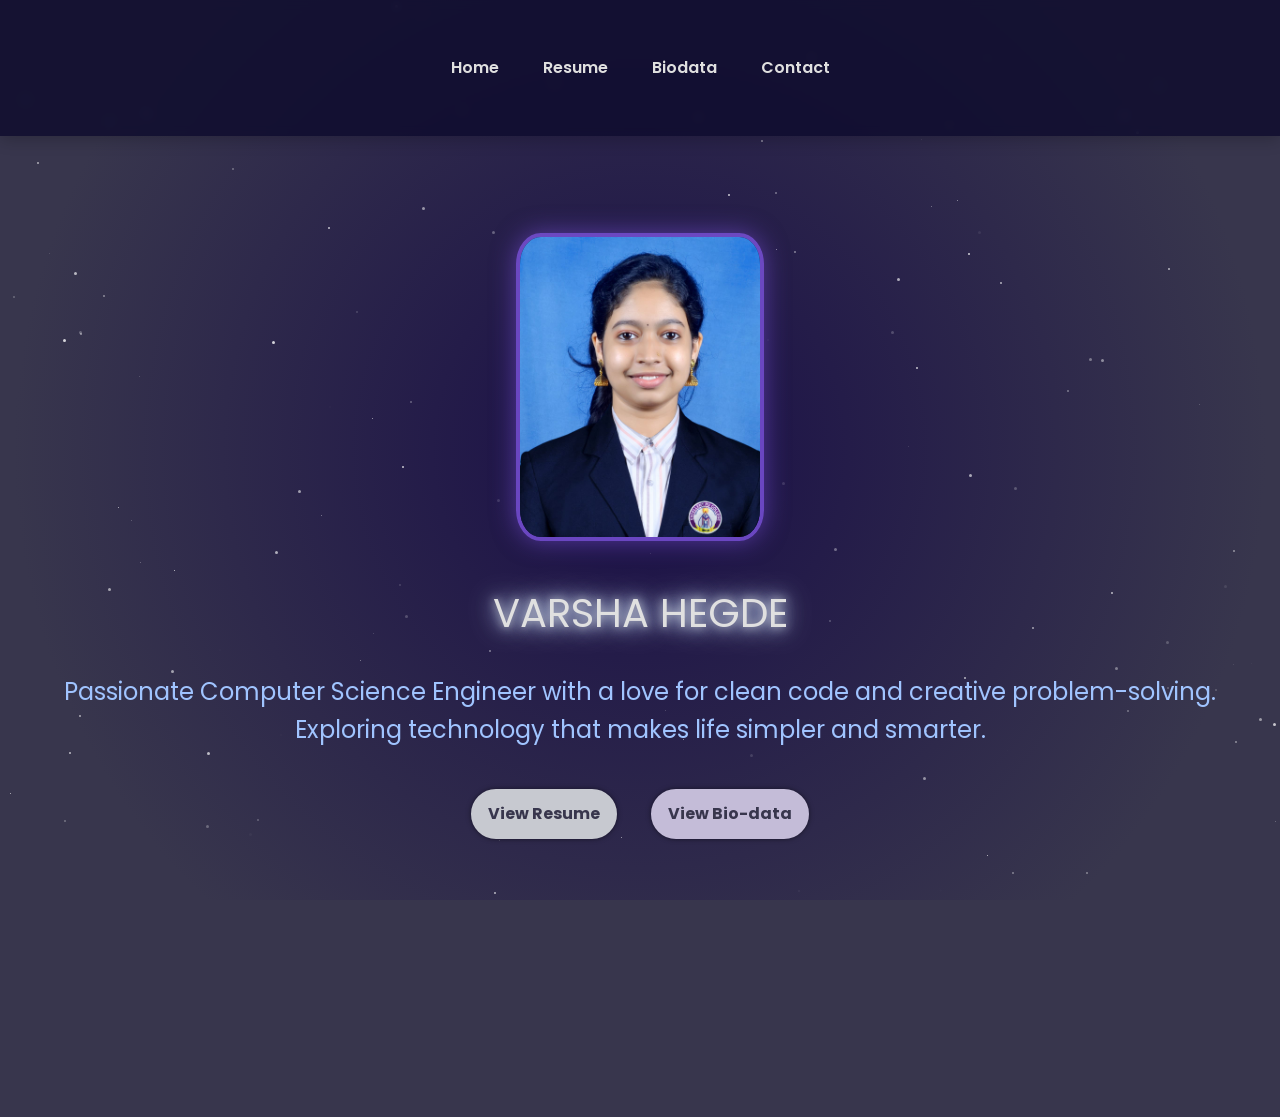
<file: index.html>
<!DOCTYPE html>
<html lang="en">
  <head>
    <meta charset="UTF-8" />
    <meta name="viewport" content="width=device-width, initial-scale=1.0" />
    <title>Varsha Hegde | Portfolio</title>
    <link rel="stylesheet" href="styles.css" />
    <script src="https://ajax.googleapis.com/ajax/libs/jquery/3.6.0/jquery.min.js"></script>
    <script src="script.js" defer></script>
  </head>
  <body>
    <!-- 1. Custom Cursor -->
    <div id="custom-cursor"></div>

    <!-- 2. Animated Starry Background -->
    <div class="galaxy-background"></div>

    <!-- 3. Page Content Wrapper for Fade Transition -->
    <div id="page-wrapper">
      <header>
        <div class="container">
          <nav>
            <ul>
              <!-- Navigation Links with Icons -->
              <li>
                <a href="index.html"><i class="fas fa-home"></i> Home</a>
              </li>
              <li>
                <a href="resume.html"
                  ><i class="fas fa-user-astronaut"></i> Resume</a
                >
              </li>
              <li>
                <a href="biodata.html"
                  ><i class="fas fa-microchip"></i> Biodata</a
                >
              </li>
              <li>
                <a href="contact.html"
                  ><i class="fas fa-envelope"></i> Contact</a
                >
              </li>
            </ul>
          </nav>
        </div>
      </header>

      <main class="container">
        <section id="hero">
          <!-- Profile Picture (NEW ADDITION) -->
          <div
            class="profile-picture"
            style="
              animation-delay: 0.1s;
              width: 50px;
              height: 100px;
              margin-bottom: 110px;
            "
          >
            <img
              src="myprofile.jpg"
              alt="Varsha Hegde Profile Picture"
              onerror="this.onerror=null;this.src='https://placehold.co/400x400/8B5CF6/0D0A2C?text=Profile';"
            />
          </div>

          <!-- Glowing Title -->
          <h1>VARSHA HEGDE</h1>

          <!-- Tagline -->
          <p class="tagline">
            Passionate Computer Science Engineer with a love for clean code and
            creative problem-solving. Exploring technology that makes life
            simpler and smarter.
          </p>
          <!-- Animated Glowing Buttons -->
          <div class="hero-buttons">
            <a href="resume.html" class="btn-resume">View Resume</a>
            <a href="biodata.html" class="btn-bio">View Bio-data</a>
          </div>
        </section>
      </main>

      <footer>© 2025 Varsha Hegde | Grace in Dance, Logic in Code.</footer>
    </div>
    
  </body>
</html>
</file>
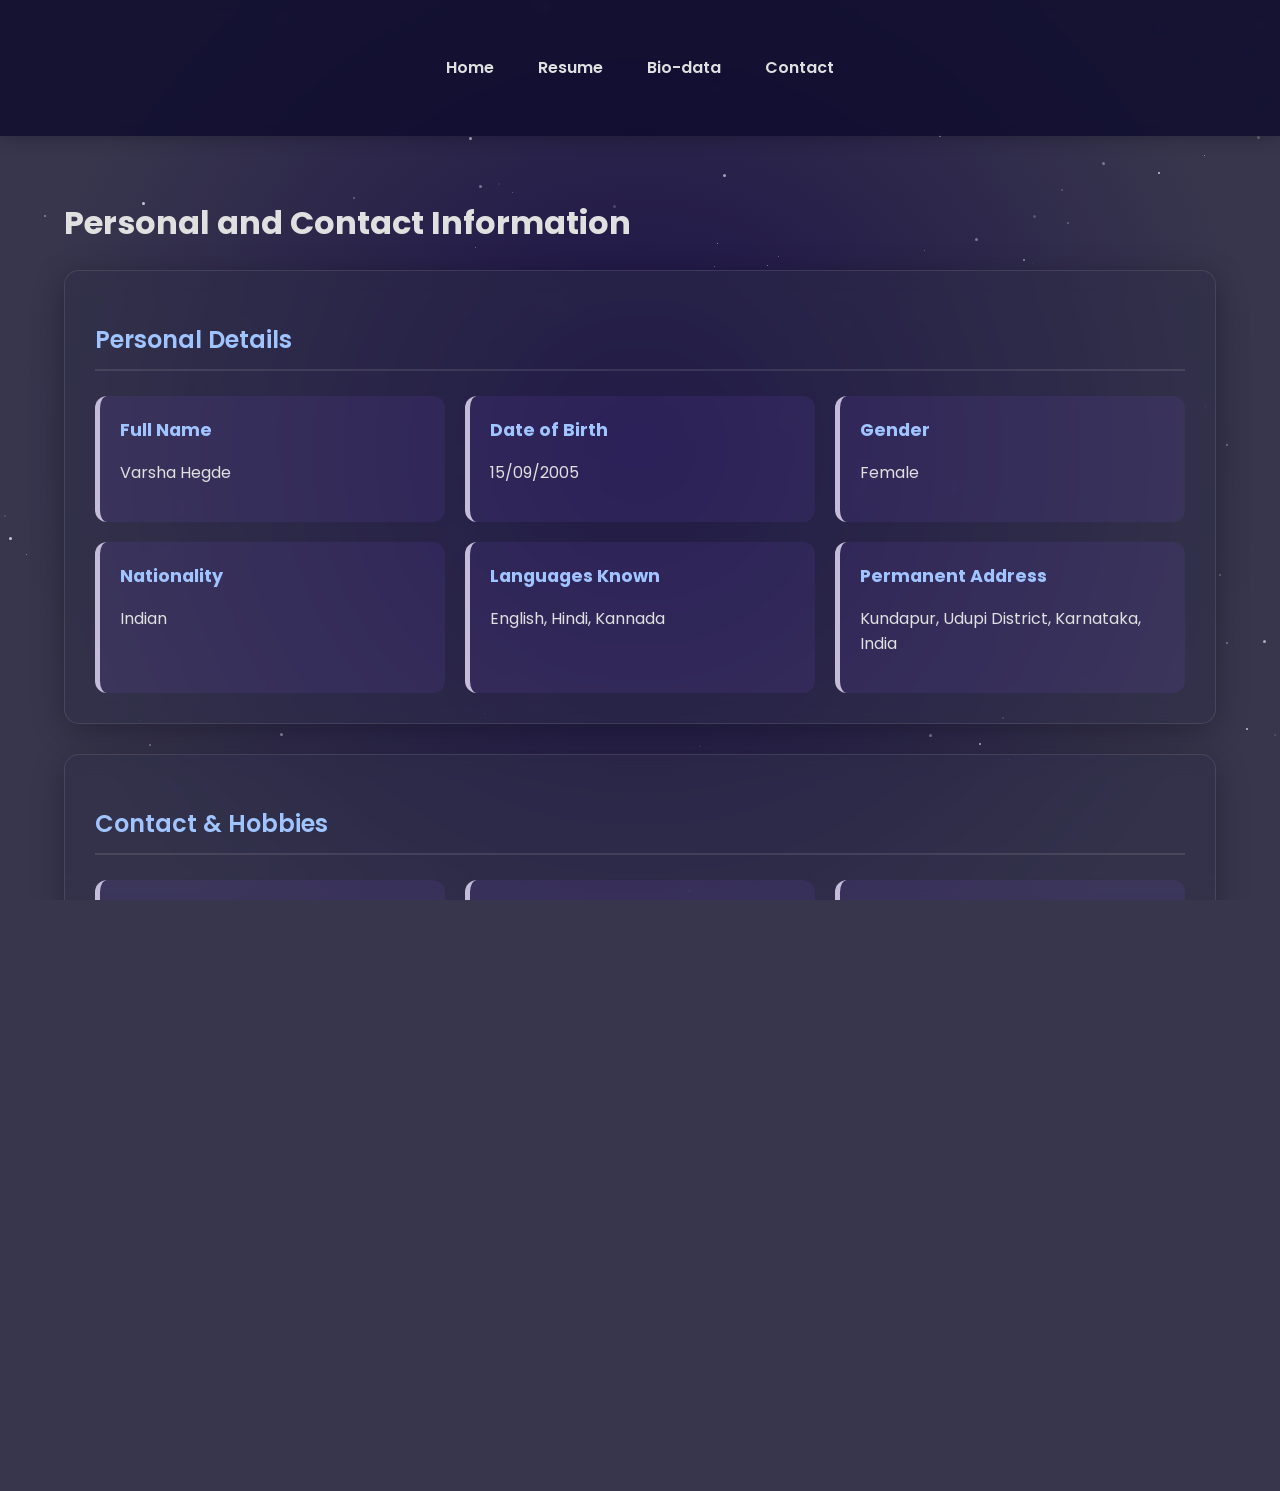
<file: biodata.html>
<!DOCTYPE html>
<html lang="en">
  <head>
    <meta charset="UTF-8" />
    <meta name="viewport" content="width=device-width, initial-scale=1.0" />
    <title>Varsha Hegde | Bio-data</title>
    <link rel="stylesheet" href="styles.css" />
    <script src="https://ajax.googleapis.com/ajax/libs/jquery/3.6.0/jquery.min.js"></script>
    <script src="script.js" defer></script>
  </head>
  <body>
    <div id="custom-cursor"></div>
    <div class="galaxy-background"></div>

    <div id="page-wrapper">
      <header>
        <div class="container">
          <nav>
            <ul>
              <li><a href="index.html">Home</a></li>
              <li><a href="resume.html">Resume</a></li>
              <li><a href="biodata.html">Bio-data</a></li>
              <li><a href="contact.html">Contact</a></li>
            </ul>
          </nav>
        </div>
      </header>

      <main class="container">
        <h1>Personal and Contact Information</h1>

        <section class="card-section" style="animation-delay: 0.2s">
          <h2>Personal Details</h2>
          <div class="biodata-grid">
            <div class="data-card">
              <strong>Full Name</strong>
              <p>Varsha Hegde</p>
            </div>
            <div class="data-card">
              <strong>Date of Birth</strong>
              <p>15/09/2005</p>
            </div>
            <div class="data-card">
              <strong>Gender</strong>
              <p>Female</p>
            </div>
            <div class="data-card">
              <strong>Nationality</strong>
              <p>Indian</p>
            </div>
            <div class="data-card">
              <strong>Languages Known</strong>
              <p>English, Hindi, Kannada</p>
            </div>
            <div class="data-card">
              <strong>Permanent Address</strong>
              <p>Kundapur, Udupi District, Karnataka, India</p>
            </div>
          </div>
        </section>

        <section class="card-section" style="animation-delay: 0.4s">
          <h2>Contact & Hobbies</h2>
          <div class="biodata-grid">
            <div class="data-card">
              <strong>Mobile</strong>
              <p>+91 9449327665</p>
            </div>
            <div class="data-card">
              <strong>Email</strong>
              <p>varsushhegde07@gmail.com</p>
            </div>
            <div class="data-card">
              <strong>LinkedIn</strong>
              <p>www.linkedin.com/in/varsha-hegde-072005s</p>
            </div>
            <div class="data-card">
              <strong>Hobbies</strong>
              <p>
                Bharatanatyam (Classical Dance), Researching Space-Tech, Reading novels
              </p>
            </div>
          </div>
        </section>

        <!-- Back Button -->
        <div class="hero-buttons" style="text-align: center; margin-top: 50px">
          <a href="index.html" class="btn-bio">Back to Home</a>
        </div>
      </main>

      <footer>© 2025 Varsha Hegde | Grace in Dance, Logic in Code.</footer>
    </div>
  </body>
</html>
</file>
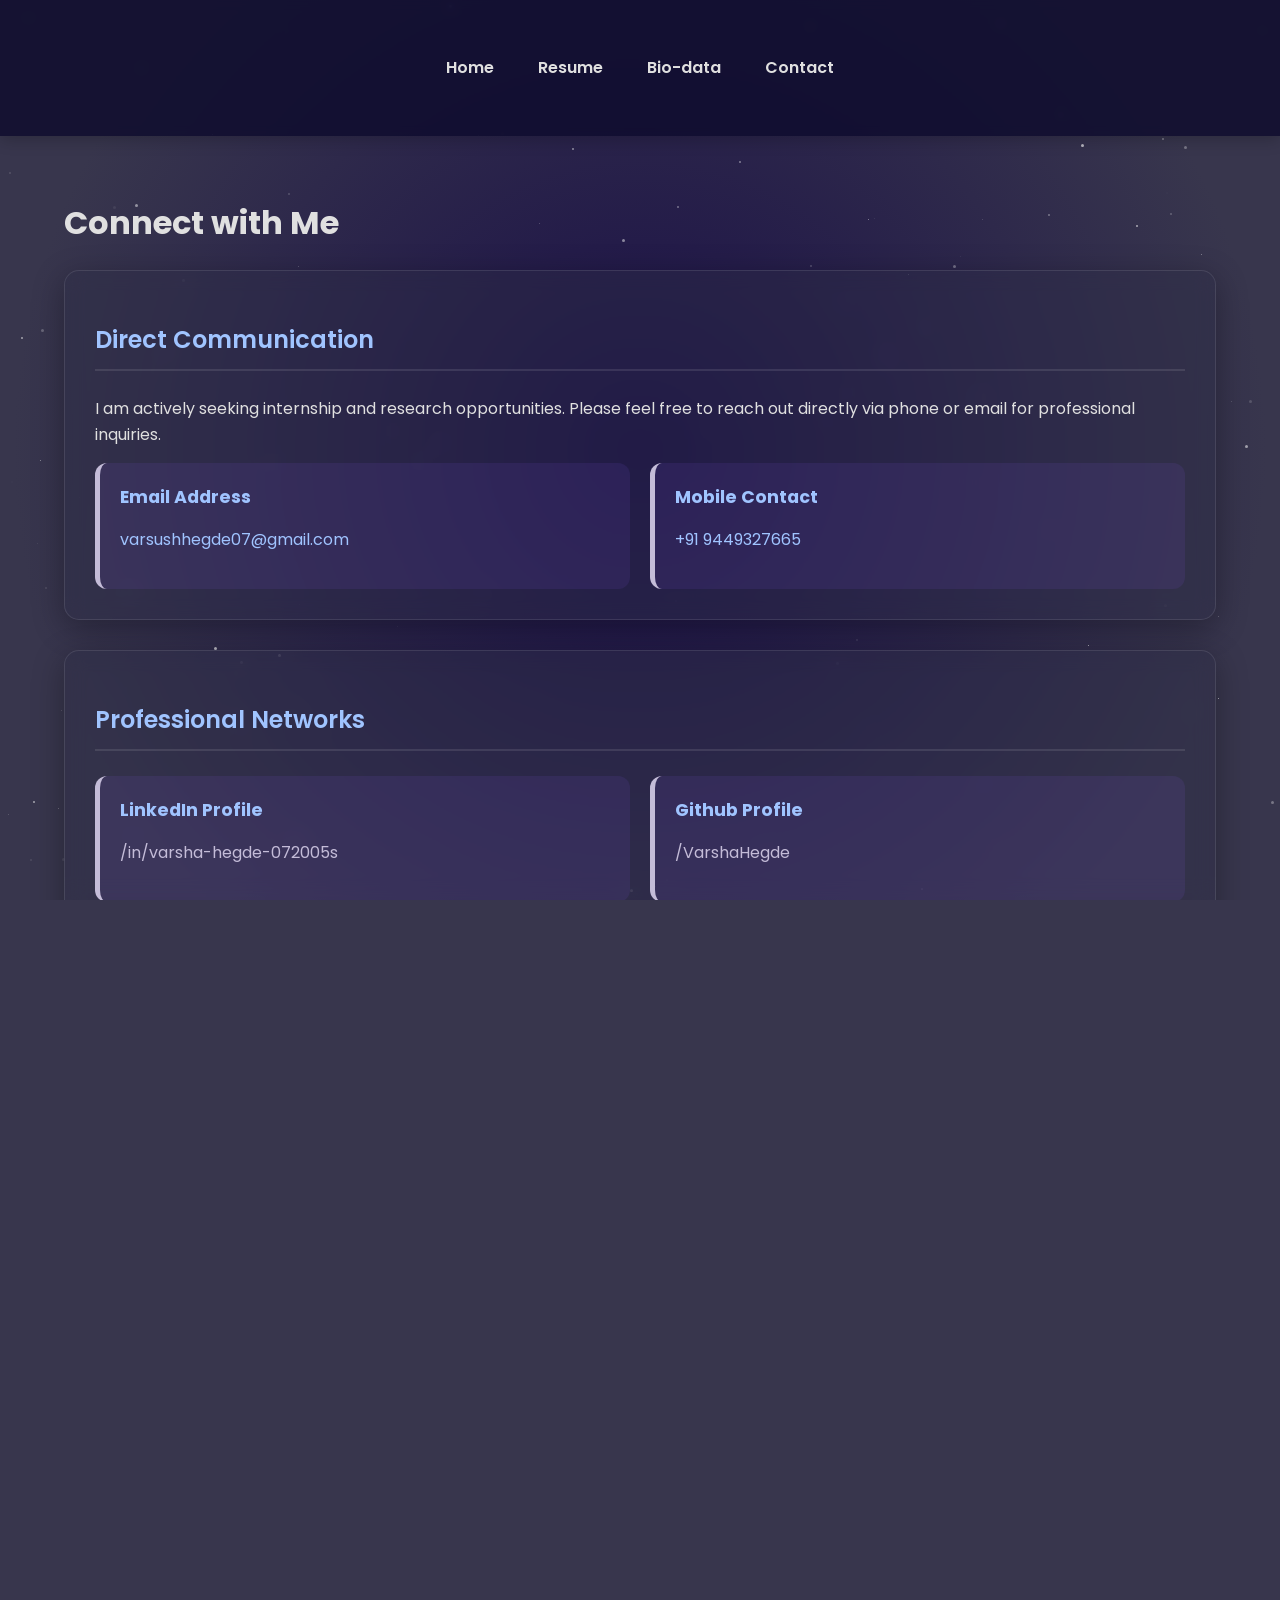
<file: contact.html>
<!DOCTYPE html>
<html lang="en">
  <head>
    <meta charset="UTF-8" />
    <meta name="viewport" content="width=device-width, initial-scale=1.0" />
    <title>Varsha Hegde | Contact</title>
    <link rel="stylesheet" href="styles.css" />
    <script src="https://ajax.googleapis.com/ajax/libs/jquery/3.6.0/jquery.min.js"></script>
    <!-- Ensure script.js is loaded for cursor and transition effects -->
    <script src="script.js" defer></script>
  </head>
  <body>
    <!-- 1. Custom Cursor -->
    <div id="custom-cursor"></div>

    <!-- 2. Animated Starry Background -->
    <div class="galaxy-background"></div>

    <!-- 3. Page Content Wrapper for Fade Transition -->
    <div id="page-wrapper">
      <header>
        <div class="container">
          <nav>
            <ul>
              <li><a href="index.html">Home</a></li>
              <li><a href="resume.html">Resume</a></li>
              <li><a href="biodata.html">Bio-data</a></li>
              <li><a href="contact.html">Contact</a></li>
            </ul>
          </nav>
        </div>
      </header>

      <main class="container">
        <h1>Connect with Me</h1>

        <!-- Direct Contact Details Card -->
        <section class="card-section" style="animation-delay: 0.2s">
          <h2>Direct Communication</h2>
          <p>
            I am actively seeking internship and research opportunities. Please
            feel free to reach out directly via phone or email for professional
            inquiries.
          </p>
          <div class="biodata-grid">
            <div class="data-card">
              <strong>Email Address</strong>
              <p>
                <a
                  href="mailto:varsushhegde07@gmail.com"
                  style="color: var(--color-highlight); text-decoration: none"
                  >varsushhegde07@gmail.com</a
                >
              </p>
            </div>
            <div class="data-card">
              <strong>Mobile Contact</strong>
              <p>
                <a
                  href="tel:+919449327665"
                  style="color: var(--color-highlight); text-decoration: none"
                  >+91 9449327665</a
                >
              </p>
            </div>
          </div>
        </section>

        <!-- Professional Network Card -->
        <section class="card-section" style="animation-delay: 0.4s">
          <h2>Professional Networks</h2>
          <div class="biodata-grid">
            <div class="data-card">
              <strong>LinkedIn Profile</strong>
              <p>
                <a
                  href="https://www.linkedin.com/in/varsha-hegde-072005s"
                  target="_blank"
                  style="color: var(--color-secondary); text-decoration: none"
                  >/in/varsha-hegde-072005s</a
                >
              </p>
            </div>
            <div class="data-card">
              <strong>Github Profile</strong>
              <p>
                <a
                  href="https://github.com/Varsush"
                  target="_blank"
                  style="color: var(--color-secondary); text-decoration: none"
                  >/VarshaHegde</a
                >
              </p>
            </div>
          </div>
        </section>

        <!-- Placeholder Contact Form (Styling hooks included) -->
        <section
          class="card-section contact-form-section"
          style="animation-delay: 0.6s"
        >
          <h2>Send a Transmission</h2>
          <p>
            Use the form below to send a quick message, and I'll get back to you
            as soon as possible.
          </p>

          <form id="contactForm">
            <div class="form-group">
              <label for="name">Name</label>
              <input type="text" id="name" name="user_name" required />
            </div>
            <div class="form-group">
              <label for="email">Email</label>
              <input type="email" id="email" name="user_email" required />
            </div>
            <div class="form-group">
              <label for="message">Message</label>
              <textarea
                id="message"
                name="message"
                rows="5"
                required
              ></textarea>
            </div>
            <button type="submit" class="btn-resume">Send Message</button>
          </form>
        </section>

        <!-- Back Button -->
        <div class="hero-buttons" style="text-align: center; margin-top: 50px">
          <a href="index.html" class="btn-resume">Back to Home</a>
        </div>
      </main>

      <footer>© 2025 Varsha Hegde | Grace in Dance, Logic in Code.</footer>
    </div>
    <script src="https://cdn.emailjs.com/dist/email.min.js"></script>
    <script>
      (function () {
        emailjs.init("O28W5IkGUQs58aK6D"); // 🔹 Replace with your EmailJS public key
      })();

      document
        .getElementById("contactForm")
        .addEventListener("submit", function (event) {
          event.preventDefault();

          emailjs.sendForm("service_olrucsh", "template_qkn05bd", this).then(
            function () {
              alert("Message sent successfully!");
            },
            function (error) {
              alert("Failed to send message. Please try again later.");
              console.log("FAILED...", error);
            }
          );
        });
    </script>
  </body>
</html>
</file>
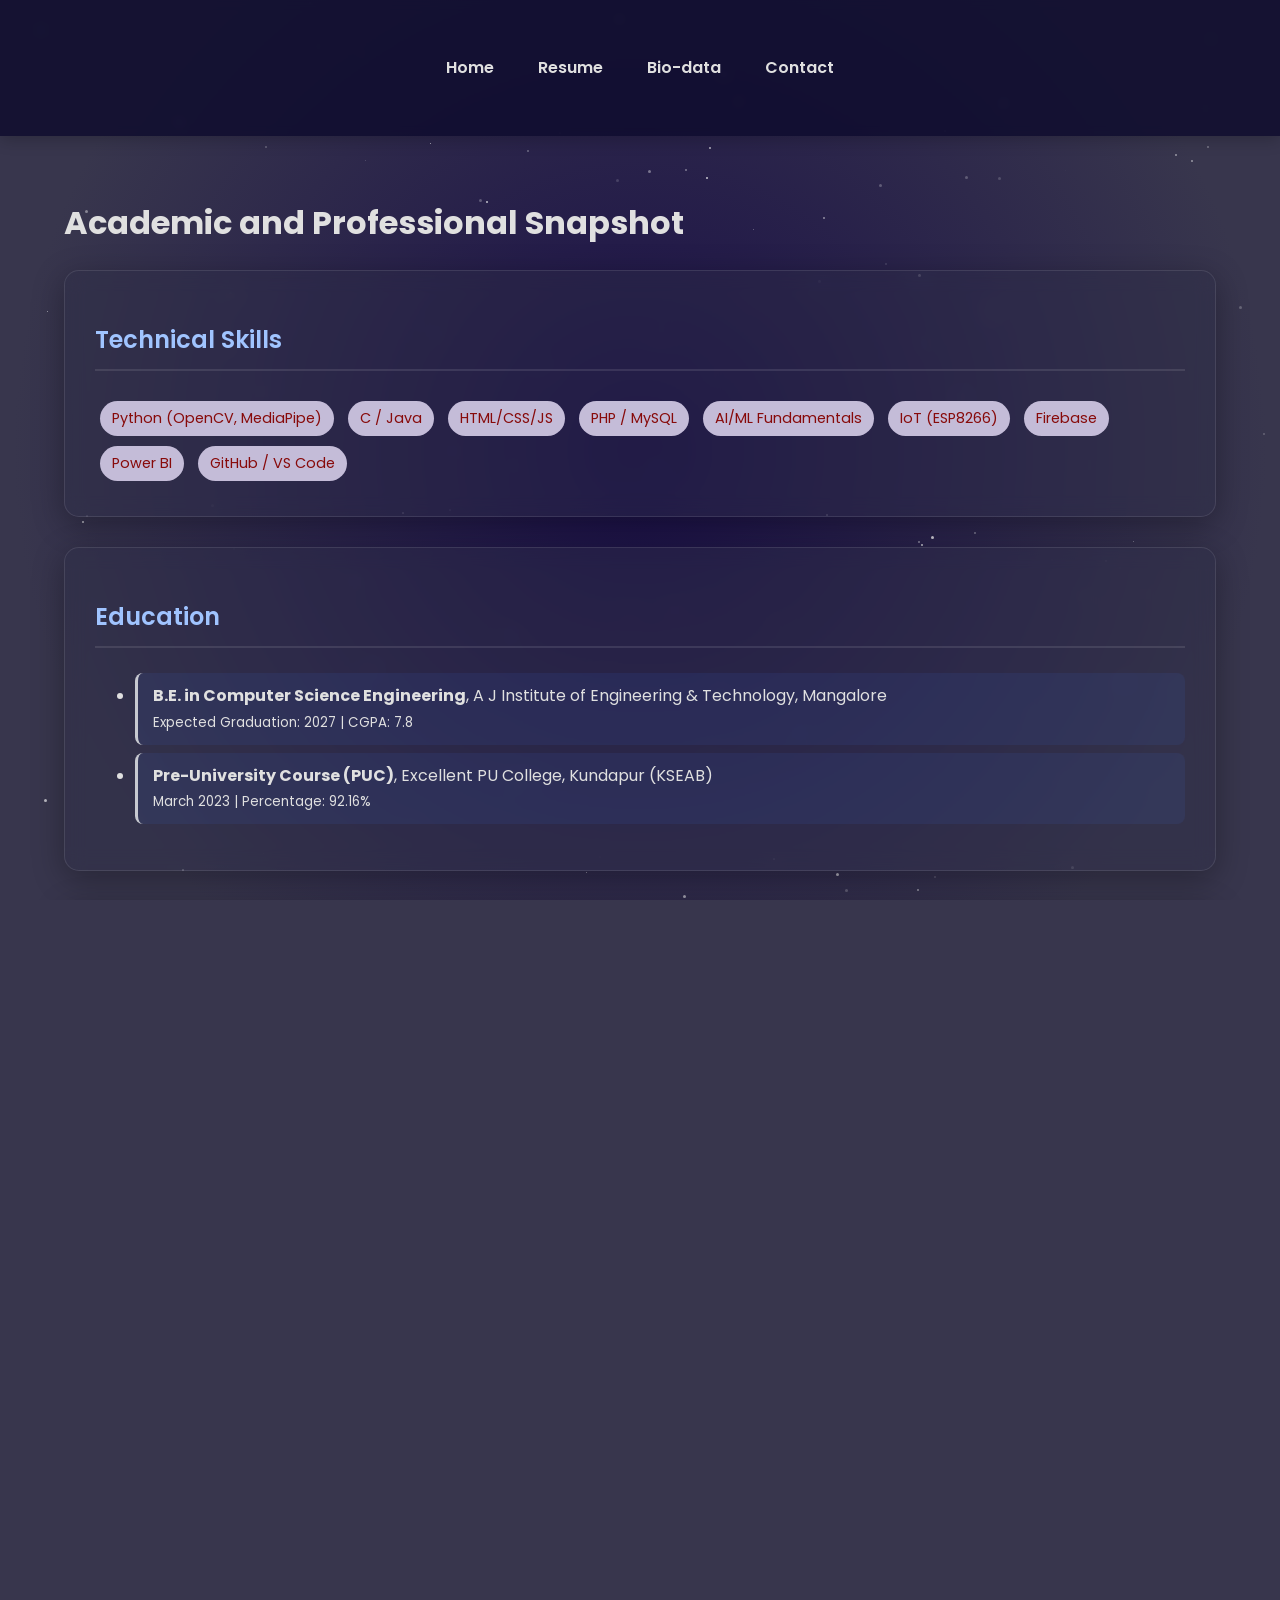
<file: resume.html>
<!DOCTYPE html>
<html lang="en">
<head>
    <meta charset="UTF-8">
    <meta name="viewport" content="width=device-width, initial-scale=1.0">
    <title>Varsha Hegde | Resume</title>
    <link rel="stylesheet" href="styles.css">
    <script src="https://ajax.googleapis.com/ajax/libs/jquery/3.6.0/jquery.min.js"></script>
    <script src="script.js" defer></script>
</head>
<body>
    <div id="custom-cursor"></div>
    <div class="galaxy-background"></div>
    
    <div id="page-wrapper">
        <header>
            <div class="container">
                <nav>
                    <ul>
                        <li><a href="index.html">Home</a></li>
                        <li><a href="resume.html">Resume</a></li>
                        <li><a href="biodata.html">Bio-data</a></li>
                        <li><a href="contact.html">Contact</a></li>
                    </ul>
                </nav>
            </div>
        </header>

        <main class="container">
            <h1>Academic and Professional Snapshot</h1>

            <!-- Skills Section -->
            <section class="card-section" style="animation-delay: 0.2s;">
                <h2>Technical Skills</h2>
                <div class="skill-tags">
                    <span class="skill-tag">Python (OpenCV, MediaPipe)</span>
                    <span class="skill-tag">C / Java</span>
                    <span class="skill-tag">HTML/CSS/JS</span>
                    <span class="skill-tag">PHP / MySQL</span>
                    <span class="skill-tag">AI/ML Fundamentals</span>
                    <span class="skill-tag">IoT (ESP8266)</span>
                    <span class="skill-tag">Firebase</span>
                    <span class="skill-tag">Power BI</span>
                    <span class="skill-tag">GitHub / VS Code</span>
                </div>
            </section>
            
            <!-- Education Section -->
            <section class="card-section" style="animation-delay: 0.4s;">
                <h2>Education</h2>
                <ul class="entry-list">
                    <li>
                        <strong>B.E. in Computer Science Engineering</strong>, A J Institute of Engineering & Technology, Mangalore 
                        <br><small>Expected Graduation: 2027 | CGPA: 7.8</small>
                    </li>
                    <li>
                        <strong>Pre-University Course (PUC)</strong>, Excellent PU College, Kundapur (KSEAB)
                        <br><small>March 2023 | Percentage: 92.16%</small>
                    </li>
                </ul>
            </section>

            <!-- Projects Section -->
            <section class="card-section" style="animation-delay: 0.6s;">
                <h2>Key Technical Projects</h2>
                <ul class="entry-list">
                    <li>
                        <strong>AI-Based Virtual Mouse</strong> (Python, OpenCV, MediaPipe) - Developed a hands-free cursor control system using eye gaze and face gestures.
                    </li>
                    <li>
                        <strong>SatInfo - Indian Satellite Explorer</strong> (HTML, CSS, JS) - Web app showcasing ISRO missions and real-time ISS data.
                    </li>
                    <li>
                        <strong>Disaster Link</strong> (PHP, MySQL) - A web-based resource locator for emergency coordination.
                    </li>
                    <li>
                        <strong>Echo Project (IDEATHON 2025)</strong> - Emergency coordination using Heartbeat Radar and Thermal Observation.
                    </li>
                </ul>
            </section>

            <!-- Achievements Section -->
            <section class="card-section" style="animation-delay: 0.8s;">
                <h2>Achievements & Certifications</h2>
                <ul class="entry-list">
                    <li>Secured 1st Place in Young Scientist Award Competition (Govt. of Karnataka, 2021).</li>
                    <li>Completed Ethical Hacking (Infosys) and Java (NPTEL) Certifications.</li>
                    <li>Pitched ECHO in Ideathon 2025 at VTU Belagavi under IEEE Bangalore Section.</li>
                    <li>Completed Bharatanatyam Pre-Vidwat Examination.</li>
                    <li>Awarded Best Performer in International Bharatanatyam (2020).</li>
                </ul>
            </section>

            <!-- Back Button -->
            <div class="hero-buttons" style="text-align: center; margin-top: 50px;">
                <a href="index.html" class="btn-resume">Back to Home</a>
            </div>
        </main>

        <footer>
            © 2025 Varsha Hegde | Grace in Dance, Logic in Code.
        </footer>
    </div>
</body>
</html>
</file>
<file: styles.css>
/* --- Imports and Variables --- */
@import url("https://fonts.googleapis.com/css2?family=Poppins:wght@200;400;600;800&display=swap");

:root {
  --color-primary: #c7c9d0; /* Royal Blue */
  --color-secondary: #c4bcd8; /* Purple */
  --color-background: #38364d; /* Deep Space Blue/Black */
  --color-text: #e0e0e0; /* Light Gray Text */
  --color-highlight: #a0c4ff; /* Soft Neon Glow */
  --font-stack: "Poppins", sans-serif;
}

/* --- Base & Body --- */
html,
body {
  height: 100%;
  margin: 0;
  padding: 0;
  font-family: var(--font-stack);
  line-height: 1.6;
  background-color: var(--color-background);
  color: var(--color-text);
  overflow-x: hidden;
  cursor: none !important; /* Hide default cursor */
}

/* --- Container and Layout --- */
.container {
  width: 90%;
  max-width: 1200px;
  margin: auto;
  padding: 40px 0;
  position: relative;
  z-index: 10; /* Ensure content is above background */
}

/* --- Background (Stars/Galaxy) --- */
.galaxy-background {
  position: fixed;
  top: 0;
  left: 0;
  width: 100%;
  height: 100%;
  /* Subtle radial gradient for depth */
  background: radial-gradient(
    circle at center,
    #1a0f47 0%,
    var(--color-background) 80%
  );
  overflow: hidden;
  z-index: 1;
}

.star {
  position: absolute;
  background: #fff;
  border-radius: 50%;
  opacity: 0;
  /* Animation: Subtle, slow shimmer */
  animation: shimmer 10s infinite ease-in-out alternate;
}

/* Dynamically generated stars will use these classes: */
.star-small {
  width: 1px;
  height: 1px;
}
.star-medium {
  width: 2px;
  height: 2px;
}
.star-large {
  width: 3px;
  height: 3px;
}

@keyframes shimmer {
  0% {
    opacity: 0.2;
    transform: scale(1);
  }
  50% {
    opacity: 1;
    transform: scale(1.2);
  }
  100% {
    opacity: 0.2;
    transform: scale(1);
  }
}

/* --- Page Transition Wrapper (Important for Fade) --- */
#page-wrapper {
  min-height: 100vh;
  opacity: 0; /* Starts hidden, fades in via JS */
  transition: opacity 0.5s ease-out;
  position: relative;
  z-index: 10;
}

/* --- Header and Footer --- */
header {
  background-color: rgba(13, 10, 44, 0.8); /* Semi-transparent background */
  backdrop-filter: blur(5px);
  padding: 15px 0;
  position: sticky;
  top: 0;
  z-index: 1000;
  box-shadow: 0 4px 15px rgba(0, 0, 0, 0.2);
}

header ul {
  list-style: none;
  padding: 0;
  margin: 0;
  text-align: center;
}

header li {
  display: inline;
  margin: 0 20px;
}

header a {
  color: var(--color-text);
  text-decoration: none;
  font-size: 1em;
  font-weight: 600;
  transition: color 0.3s, text-shadow 0.3s;
}

header a:hover {
  color: var(--color-highlight);
  text-shadow: 0 0 5px var(--color-highlight);
}

footer {
  text-align: center;
  padding: 20px 0;
  font-size: 0.8em;
  color: rgba(224, 224, 224, 0.5);
  border-top: 1px solid rgba(255, 255, 255, 0.05);
}

/* --- Home Page (index.html) Styling --- */
/* --- Hero Section --- */
#hero {
  min-height: 80vh;
  display: flex;
  flex-direction: column;
  align-items: center;
  justify-content: center;
  text-align: center;
  padding: 60px 0;
}

/* --- Profile Picture (Centered & Small) --- */
.profile-picture {
  display: flex;
  justify-content: center;
  align-items: center;
  margin-bottom: 0px;
}

.profile-picture img {
  width: 270px; /* increased from 120px → 170px */
  height: 300px;
  border-radius: 10%;
  object-fit: cover;
  border: 4px solid rgba(139, 92, 246, 0.7); /* slightly brighter glow */
  box-shadow: 0 0 25px rgba(139, 92, 246, 0.5);
  transition: transform 0.3s ease, box-shadow 0.3s ease;
}

.profile-picture img:hover {
  transform: scale(1.06);
  box-shadow: 0 0 35px rgba(139, 92, 246, 0.8);
}

/* --- Hero Title --- */
#hero h1 {
  font-size: clamp(2.5em, 1vw, 5em); /* Responsive font size */
  font-weight: 400;
  margin-bottom: 0.1em;
  color: var(--color-text);
  /* Neon Glow Effect */
  text-shadow: 0 0 10px var(--color-primary), 0 0 20px var(--color-highlight),
    0 0 30px var(--color-primary);
  animation: pulseGlow 3s infinite alternate;
}

@keyframes pulseGlow {
  0% {
    text-shadow: 0 0 10px var(--color-primary), 0 0 20px var(--color-highlight);
  }
  100% {
    text-shadow: 0 0 15px var(--color-highlight), 0 0 30px var(--color-primary);
  }
}

/* --- Tagline --- */
#hero .tagline {
  font-size: clamp(1em, 3vw, 1.5em);
  font-weight: 400;
  color: var(--color-highlight);
  margin-bottom: 25px;
}

/* --- Glowing Buttons --- */
.hero-buttons a {
  text-decoration: none;
  font-weight: 700;
  padding: 10px 15px;
  margin:  15px;
  border-radius: 40px;
  transition: all 0.4s ease;
  box-shadow: 0 0 5px rgba(0, 0, 0, 0.5);
  border: 2px solid;
  display: inline-block;
}

.hero-buttons .btn-resume {
  background: var(--color-primary);
  color: var(--color-background);
  border-color: var(--color-primary);
}

.hero-buttons .btn-resume:hover {
  background: transparent;
  color: var(--color-highlight);
  box-shadow: 0 0 15px var(--color-highlight);
}

.hero-buttons .btn-bio {
  background: var(--color-secondary);
  color: var(--color-background);
  border-color: var(--color-secondary);
}

.hero-buttons .btn-bio:hover {
  background: transparent;
  color: var(--color-secondary);
  box-shadow: 0 0 15px var(--color-secondary);
}

/* --- Content Cards (Glassmorphism) --- */
.card-section {
  padding: 30px;
  margin-bottom: 30px;
  /* Glassmorphism Effect */
  background: rgba(45, 45, 70, 0.4);
  backdrop-filter: blur(10px);
  border-radius: 15px;
  border: 1px solid rgba(255, 255, 255, 0.1);
  box-shadow: 0 8px 32px 0 rgba(0, 0, 0, 0.3);
  /* Initial state for cinematic entry */
  opacity: 0;
  transform: translateY(20px);
  animation: fadeInSlideUp 0.8s ease-out forwards;
  transition: transform 0.3s, box-shadow 0.3s;
}

.card-section:hover {
  transform: translateY(-5px) scale(1.005);
  box-shadow: 0 12px 40px 0 rgba(0, 0, 0, 0.5), 0 0 10px rgba(65, 105, 225, 0.5); /* Subtle lift and glow */
}

h2 {
  color: var(--color-highlight);
  border-bottom: 2px solid rgba(255, 255, 255, 0.1);
  padding-bottom: 10px;
  margin-bottom: 25px;
  font-weight: 600;
}

.entry-list li {
  background: rgba(65, 105, 225, 0.1);
  margin-bottom: 8px;
  padding: 10px 15px;
  border-radius: 8px;
  border-left: 3px solid var(--color-primary);
  transition: background 0.3s;
}

.entry-list li:hover {
  background: rgba(65, 105, 225, 0.2);
}

.skill-tag {
  display: inline-block;
  background: var(--color-secondary);
  color: #870a0a;
  padding: 6px 12px;
  margin: 5px;
  border-radius: 20px;
  font-size: 0.9em;
  font-weight: 400;
  transition: transform 0.2s;
}

.skill-tag:hover {
  transform: translateY(-2px);
  box-shadow: 0 4px 8px rgba(0, 0, 0, 0.3);
}
/* --- Form Styling (For Contact Page) --- */

.form-group {
  margin-bottom: 20px;
}

.form-group label {
  display: block; /* Ensures label takes its own line */
  font-size: 1em;
  font-weight: 600;
  margin-bottom: 8px;
  color: var(--color-primary); /* Highlight labels */
}

/* CRITICAL FIX: Form inputs now take 100% of the container width */
.card-section input[type="text"],
.card-section input[type="email"],
.card-section textarea {
  width: 100%;
  padding: 12px;
  border: 1px solid rgba(255, 255, 255, 0.2);
  background: rgba(
    0,
    0,
    0,
    0.2
  ); /* Darker background for input fields for contrast */
  color: var(--color-text);
  border-radius: 8px;
  font-family: var(--font-stack);
  transition: border-color 0.3s, box-shadow 0.3s;
  box-sizing: border-box; /* Ensures padding doesn't push width over 100% */
}

.card-section input[type="text"]:focus,
.card-section input[type="email"]:focus,
.card-section textarea:focus {
  border-color: var(--color-highlight);
  box-shadow: 0 0 10px rgba(160, 196, 255, 0.5); /* Glowing focus effect */
  outline: none;
}

.card-section textarea {
  resize: vertical;
  min-height: 150px; /* Gives plenty of space for the message */
}

/* Style for the Send Message button to match the portfolio theme */
.card-section input[type="submit"] {
  display: inline-block;
  cursor: pointer;
  text-decoration: none;
  font-weight: 600;
  padding: 15px 35px;
  margin-top: 10px;
  border-radius: 50px;
  transition: all 0.4s ease;
  box-shadow: 0 0 5px rgba(0, 0, 0, 0.5);
  border: 2px solid var(--color-secondary);
  background: var(--color-secondary);
  color: var(--color-background);
}

.card-section input[type="submit"]:hover {
  background: transparent;
  color: var(--color-secondary);
  box-shadow: 0 0 15px var(--color-secondary);
}

/* Biodata specific layout (Grid for two columns) */
.biodata-grid {
  display: grid;
  grid-template-columns: repeat(auto-fit, minmax(280px, 1fr));
  gap: 20px;
}

.data-card {
  background: rgba(139, 92, 246, 0.1);
  padding: 20px;
  border-radius: 12px;
  border-left: 5px solid var(--color-secondary);
  transition: box-shadow 0.3s, transform 0.3s;
}

.data-card:hover {
  box-shadow: 0 0 20px var(--color-secondary);
  transform: translateY(-3px);
}

.data-card strong {
  color: var(--color-highlight);
  display: block;
  margin-bottom: 5px;
  font-size: 1.1em;
}

/* --- General Animations --- */
@keyframes fadeInSlideUp {
  to {
    opacity: 1;
    transform: translateY(0);
  }
}

/* --- Responsiveness --- */
@media (max-width: 600px) {
  header li {
    margin: 0 10px;
  }
  .hero-buttons a {
    display: block;
    margin: 15px auto;
  }
  .biodata-grid {
    grid-template-columns: 1fr;
  }
}
body {
  cursor: default !important;
}
</file>
